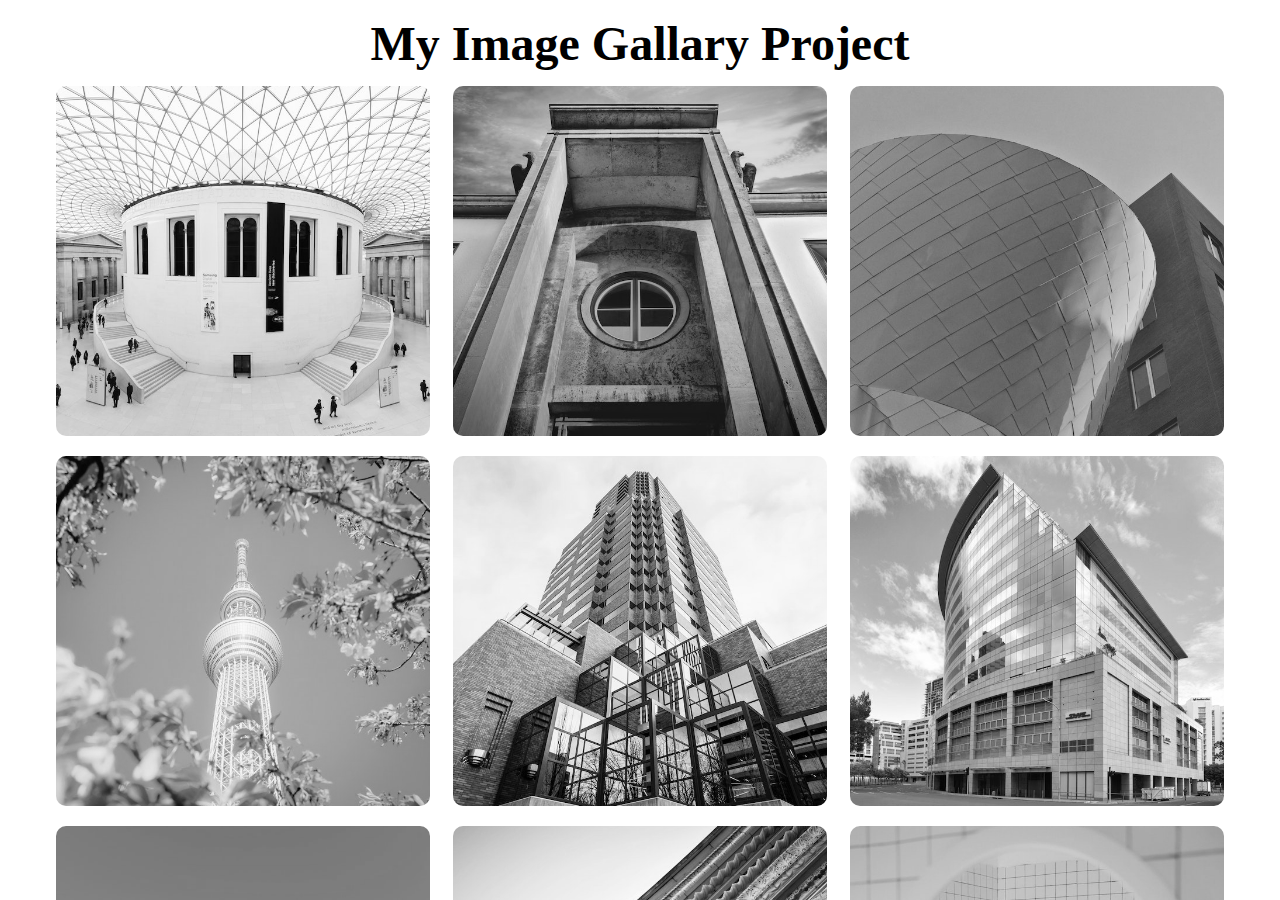
<file: imageGallaryProject/index.html>
<!DOCTYPE html>
<html lang="en">
<head>
    <meta charset="UTF-8">
    <meta name="viewport" content="width=device-width, initial-scale=1.0">
    <title>Image Gallary</title>
    <link rel="stylesheet" href="../imageGallaryProject/style.css">
    <link rel="icon" type="image/x-icon" href="">
</head>
<body>
    <div class="wrapper">
        <div class="main-container">
            <h1>my image gallary project</h1>
            <div id="gallary">
                <figure class="img-card">
                    <img src="../imageGallaryProject/img/image1.jpg" alt="image-1" class="image">
                    <figcaption class="img-desc">image-1</figcaption>
                </figure>
    
                <figure class="img-card">
                    <img src="../imageGallaryProject/img/image2.jpeg" alt="image-2" class="image">
                    <figcaption class="img-desc">image-2</figcaption>
                </figure>
    
                <figure class="img-card">
                    <img src="../imageGallaryProject/img/image3.jpeg" alt="image-3" class="image">
                    <figcaption class="img-desc">image-3</figcaption>
                </figure>
    
                <figure class="img-card">
                    <img src="../imageGallaryProject/img/image4.jpeg" alt="image-4" class="image">
                    <figcaption class="img-desc">image-4</figcaption>
                </figure>
    
                <figure class="img-card">
                    <img src="../imageGallaryProject/img/image5.jpeg" alt="image-5" class="image">
                    <figcaption class="img-desc">image-5</figcaption>
                </figure>
    
                <figure class="img-card">
                    <img src="../imageGallaryProject/img/image6.jpeg" alt="image-6" class="image">
                    <figcaption class="img-desc">image-6</figcaption>
                </figure>
    
                <figure class="img-card">
                    <img src="../imageGallaryProject/img/image7.jpeg" alt="image-7" class="image">
                    <figcaption class="img-desc">image-7</figcaption>
                </figure>
    
                <figure class="img-card">
                    <img src="../imageGallaryProject/img/image8.jpeg" alt="image-8" class="image">
                    <figcaption class="img-desc">image-8</figcaption>
                </figure>
    
                <figure class="img-card">
                    <img src="../imageGallaryProject/img/image9.jpeg" alt="image-9" class="image">
                    <figcaption class="img-desc">image-9</figcaption>
                </figure>
            </div>    
        </div>
    </div>
</body>
</html>
</file>
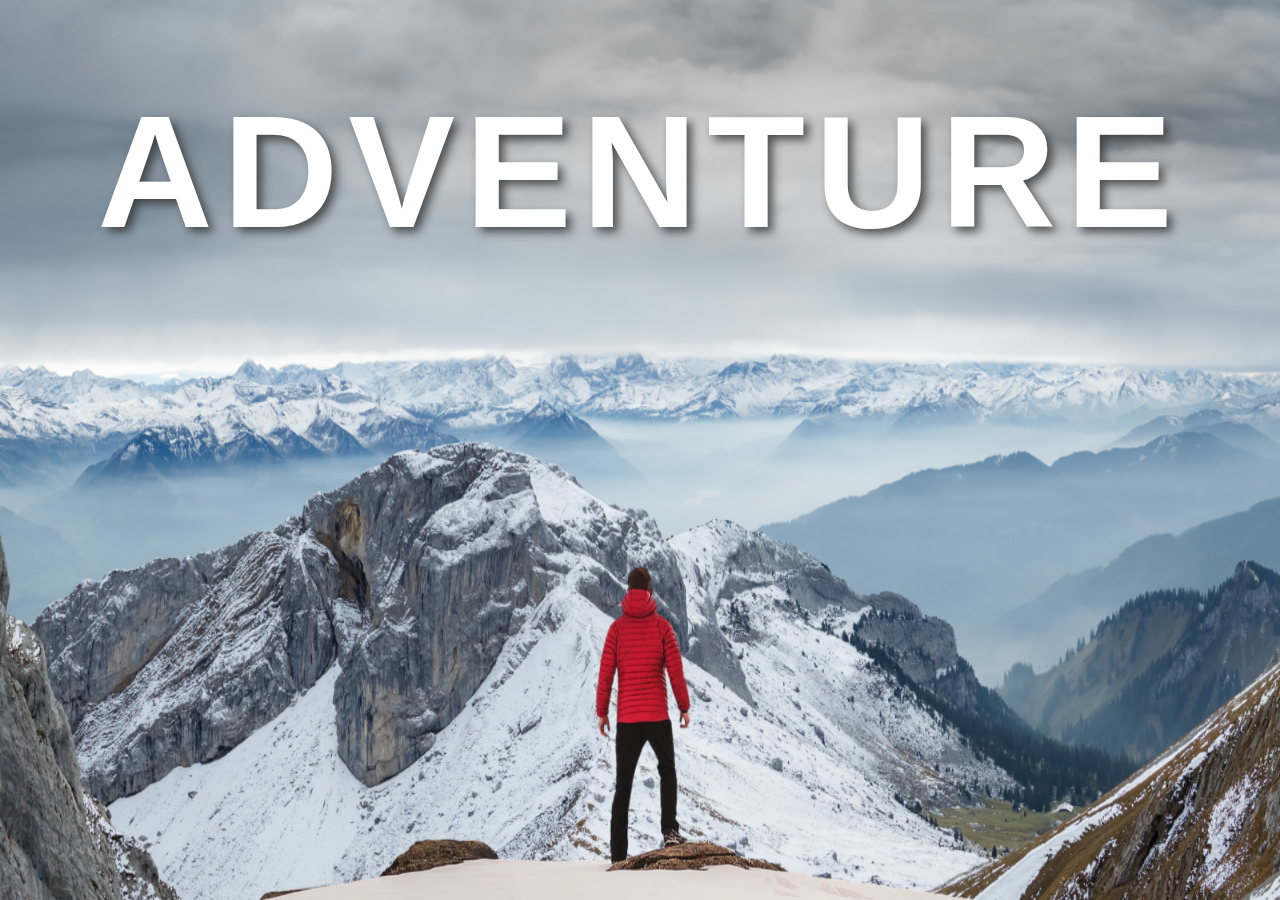
<file: parallaxEffect/index.html>
<!DOCTYPE html>
<html lang="en">
<head>
    <meta charset="UTF-8">
    <meta name="viewport" content="width=device-width, initial-scale=1.0">
    <title>Parralax effect</title>
    <link rel="stylesheet" href="../parallaxEffect/style.css">
</head>
<body>
    <div id="wrapper">
        <!-- Header -->
        <header class="header">
            <img src="../parallaxEffect/img/background.png" alt="background-img" class="bg-img">
            <img src="../parallaxEffect/img/foreground.png" alt="foreground-img" class="forg-img">
            <h1>ADVENTURE</h1>
        </header>

        <main>
            <h2>Adventure Time</h2>
            <p class="heading-explanation">Lorem ipsum dolor sit amet consectetur adipisicing elit. Debitis quibusdam magnam, non quia, dicta quasi alias ullam deleniti voluptatibus error rerum. Vitae unde facere sapiente in qui eum doloremque? Aliquid, dolore adipisci. Est repellendus cum eum nam quam doloremque quisquam alias, eveniet similique id inventore mollitia dolorum! Consequuntur hic nulla nesciunt id esse ipsum eius eaque quos architecto recusandae corrupti sit, accusamus molestiae itaque non inventore vitae at unde. Aliquam iure, quisquam quos neque praesentium vel consequuntur quaerat sequi, ducimus quas eos minima veniam voluptatum quae earum quia exercitationem ipsa! Repellendus obcaecati tempora consequatur animi facilis optio nulla nesciunt dicta! 
                <br/> <br/>
             Lorem ipsum dolor sit amet consectetur adipisicing elit. Debitis quibusdam magnam, non quia, dicta quasi alias ullam deleniti voluptatibus error rerum. Vitae unde facere sapiente in qui eum doloremque? Aliquid, dolore adipisci. Est repellendus cum eum nam quam doloremque quisquam alias, eveniet similique id inventore mollitia dolorum! Consequuntur hic nulla nesciunt id esse ipsum eius eaque quos architecto recusandae corrupti sit, accusamus molestiae itaque non inventore vitae at unde. Aliquam iure, quisquam quos neque praesentium vel consequuntur quaerat sequi, ducimus quas eos minima veniam voluptatum quae earum quia exercitationem ipsa! Repellendus obcaecati tempora consequatur animi facilis optio nulla nesciunt dicta!
            </p>
            
            <!-- sports-1 -->
            <div class="bg bg1">
                <h3 class="sports-heading">basketball</h3>
            </div>
            <p class="heading-explanation">Lorem ipsum dolor sit amet consectetur adipisicing elit. Debitis quibusdam magnam, non quia, dicta quasi alias ullam deleniti voluptatibus error rerum. Vitae unde facere sapiente in qui eum doloremque? Aliquid, dolore adipisci. Est repellendus cum eum nam quam doloremque quisquam alias, eveniet similique id inventore mollitia dolorum! Consequuntur hic nulla nesciunt id esse ipsum eius eaque quos architecto recusandae corrupti sit, accusamus molestiae itaque non inventore vitae at unde. Aliquam iure, quisquam quos neque praesentium vel consequuntur quaerat sequi, ducimus quas eos minima veniam voluptatum quae earum quia exercitationem ipsa! Repellendus obcaecati tempora consequatur animi facilis optio nulla nesciunt dicta! 
                <br/> <br/>
             Lorem ipsum dolor sit amet consectetur adipisicing elit. Debitis quibusdam magnam, non quia, dicta quasi alias ullam deleniti voluptatibus error rerum. Vitae unde facere sapiente in qui eum doloremque? Aliquid, dolore adipisci. Est repellendus cum eum nam quam doloremque quisquam alias, eveniet similique id inventore mollitia dolorum! Consequuntur hic nulla nesciunt id esse ipsum eius eaque quos architecto recusandae corrupti sit, accusamus molestiae itaque non inventore vitae at unde. Aliquam iure, quisquam quos neque praesentium vel consequuntur quaerat sequi, ducimus quas eos minima veniam voluptatum quae earum quia exercitationem ipsa! Repellendus obcaecati tempora consequatur animi facilis optio nulla nesciunt dicta!
            </p>

              <!-- sports-2 -->
            <div class="bg bg2">
                <h3 class="sports-heading">football</h3>
            </div>
            <p class="heading-explanation">Lorem ipsum dolor sit amet consectetur adipisicing elit. Debitis quibusdam magnam, non quia, dicta quasi alias ullam deleniti voluptatibus error rerum. Vitae unde facere sapiente in qui eum doloremque? Aliquid, dolore adipisci. Est repellendus cum eum nam quam doloremque quisquam alias, eveniet similique id inventore mollitia dolorum! Consequuntur hic nulla nesciunt id esse ipsum eius eaque quos architecto recusandae corrupti sit, accusamus molestiae itaque non inventore vitae at unde. Aliquam iure, quisquam quos neque praesentium vel consequuntur quaerat sequi, ducimus quas eos minima veniam voluptatum quae earum quia exercitationem ipsa! Repellendus obcaecati tempora consequatur animi facilis optio nulla nesciunt dicta! 
                <br/> <br/>
             Lorem ipsum dolor sit amet consectetur adipisicing elit. Debitis quibusdam magnam, non quia, dicta quasi alias ullam deleniti voluptatibus error rerum. Vitae unde facere sapiente in qui eum doloremque? Aliquid, dolore adipisci. Est repellendus cum eum nam quam doloremque quisquam alias, eveniet similique id inventore mollitia dolorum! Consequuntur hic nulla nesciunt id esse ipsum eius eaque quos architecto recusandae corrupti sit, accusamus molestiae itaque non inventore vitae at unde. Aliquam iure, quisquam quos neque praesentium vel consequuntur quaerat sequi, ducimus quas eos minima veniam voluptatum quae earum quia exercitationem ipsa! Repellendus obcaecati tempora consequatur animi facilis optio nulla nesciunt dicta!
            </p>

              <!-- sports-3 -->
            <div class="bg bg3">
                <h3 class="sports-heading">volleyball</h3>
            </div>
            <p class="heading-explanation">Lorem ipsum dolor sit amet consectetur adipisicing elit. Debitis quibusdam magnam, non quia, dicta quasi alias ullam deleniti voluptatibus error rerum. Vitae unde facere sapiente in qui eum doloremque? Aliquid, dolore adipisci. Est repellendus cum eum nam quam doloremque quisquam alias, eveniet similique id inventore mollitia dolorum! Consequuntur hic nulla nesciunt id esse ipsum eius eaque quos architecto recusandae corrupti sit, accusamus molestiae itaque non inventore vitae at unde. Aliquam iure, quisquam quos neque praesentium vel consequuntur quaerat sequi, ducimus quas eos minima veniam voluptatum quae earum quia exercitationem ipsa! Repellendus obcaecati tempora consequatur animi facilis optio nulla nesciunt dicta! 
                <br/> <br/>
             Lorem ipsum dolor sit amet consectetur adipisicing elit. Debitis quibusdam magnam, non quia, dicta quasi alias ullam deleniti voluptatibus error rerum. Vitae unde facere sapiente in qui eum doloremque? Aliquid, dolore adipisci. Est repellendus cum eum nam quam doloremque quisquam alias, eveniet similique id inventore mollitia dolorum! Consequuntur hic nulla nesciunt id esse ipsum eius eaque quos architecto recusandae corrupti sit, accusamus molestiae itaque non inventore vitae at unde. Aliquam iure, quisquam quos neque praesentium vel consequuntur quaerat sequi, ducimus quas eos minima veniam voluptatum quae earum quia exercitationem ipsa! Repellendus obcaecati tempora consequatur animi facilis optio nulla nesciunt dicta!
            </p>

        </main>
    </div>
</body>
</html>
</file>
<file: imageGallaryProject/style.css>
*{
    margin:0;
    padding:0;
    box-sizing: border-box;
}
.wrapper{
    overflow-x:hidden;
    height:100vh;
    overflow-y: auto;
}
.main-container{
    margin: 0 auto;
    padding:1em;
    height:100%;
    max-width:1200px;
}
.main-container h1{
    text-align:center;
    font-size:3em;
    text-transform: capitalize;
    margin-bottom:15px;
}
#gallary{
    display:flex;
    justify-content: space-between;
    flex-wrap: wrap;
}
.img-card{
    margin-bottom: 20px;
    height:350px;
    width:32%;
    position: relative;
    border-radius: 10px;
    overflow: hidden;
}
.img-card:hover{
    filter:drop-shadow(0 0 10px black);
    transform: scale(1.03);
    transition: 2s;
    /* box-shadow: rgba(0, 0, 0, 0.25) 0px 54px 55px, rgba(0, 0, 0, 0.12) 0px -12px 30px, rgba(0, 0, 0, 0.12) 0px 4px 6px, rgba(0, 0, 0, 0.17) 0px 12px 13px, rgba(0, 0, 0, 0.09) 0px -3px 5px; */
}
.img-card .image{ 
    filter: grayscale(1);
    object-fit: cover;
    height:100%; 
    width:100%;
}
.img-card:hover .image{
    filter: grayscale(0);
}
.img-card .img-desc{
    position: absolute;
    bottom:20px;
    left:20px;
    color:white;
    text-transform: capitalize;
    font-weight: bolder;
    font-size: 1.2em;
    border-radius: 0 0 10px 10px;
    opacity:0;
    transition: 0.3s;
    /* background:linear-gradient(0deg, black 50%, grey 50%); */
}
.img-card:hover .img-desc{
   opacity: 1;
   transform: scale(1.03);
}
</file>
<file: parallaxEffect/style.css>
*{
    margin: 0;
    padding: 0;
    box-sizing: border-box;
}
#wrapper{
    height: 100vh;
    overflow-x: hidden;
    /* we have on the perspective and can give any value it doesn't matter */
    /* perspecitve on bcz we want to see the parallax effect means 3D */
    perspective: 10px;
}
.header{
    position: relative;
    display:flex;
    justify-content: center;
    align-items: center;
    height:100%;
    /* if we don't write transform-style then it will give 2D effect not 3D */
    transform-style: preserve-3d;
    /* z-index to overlap the images */
    z-index:-1;
}
.bg-img{
    transform: translateZ(-40px) scale(6);
}

.forg-img{
    transform: translateZ(-15px) scale(2);  
    top:17em;
}

.bg-img, .forg-img{
    position: absolute;
    z-index: -1;
    height: 100%;
    width: 100%;
}

h1{
    position: absolute;
    top:5rem;
    text-transform: uppercase;
    font-size: 10em;
    letter-spacing: 10px;
    font-family: sans-serif;
    color: white;
    text-shadow: 5px 5px 10px rgb(50, 50, 50, 0.8);
}

main{
    background-color: black;
    color:white;
    padding: 5em 0;
}

h2{
    padding: 0 10rem;
    font-size: 2.5em;
    font-family: sans-serif;
    text-shadow: 5px 5px 5px rgba(184, 180, 180, 0.8);
}
.sports-heading{
    position: absolute;
    padding:1em 0.5em;
    top:42%;
    left:50%;
    background-color: white;
    text-transform: uppercase;
    color: black;
    font-size: 1.5em;
    font-family: sans-serif;
}
.heading-explanation{
    font-size: 1em;
    font-family:Arial, Helvetica, sans-serif;
    margin:5rem 0;
    padding:0 10rem;
    text-align: justify;
    letter-spacing: 1px;
    word-spacing: 2px;
    line-height: 1.5em;
}

.bg{
    position:relative;
    width:100%;
    background-attachment: fixed;
    height:500px;
    background-repeat: no-repeat;
    background-size: cover;
    background-position: center;
}

.bg1{
    width:100%;
    background-image: url("../parallaxEffect/img/basketball.jpg");
}
 
.bg2{
    background-image: url("../parallaxEffect/img/football.jpg");
}
.bg3{
    background-image: url("../parallaxEffect/img/volleyball.jpg");
}
</file>
